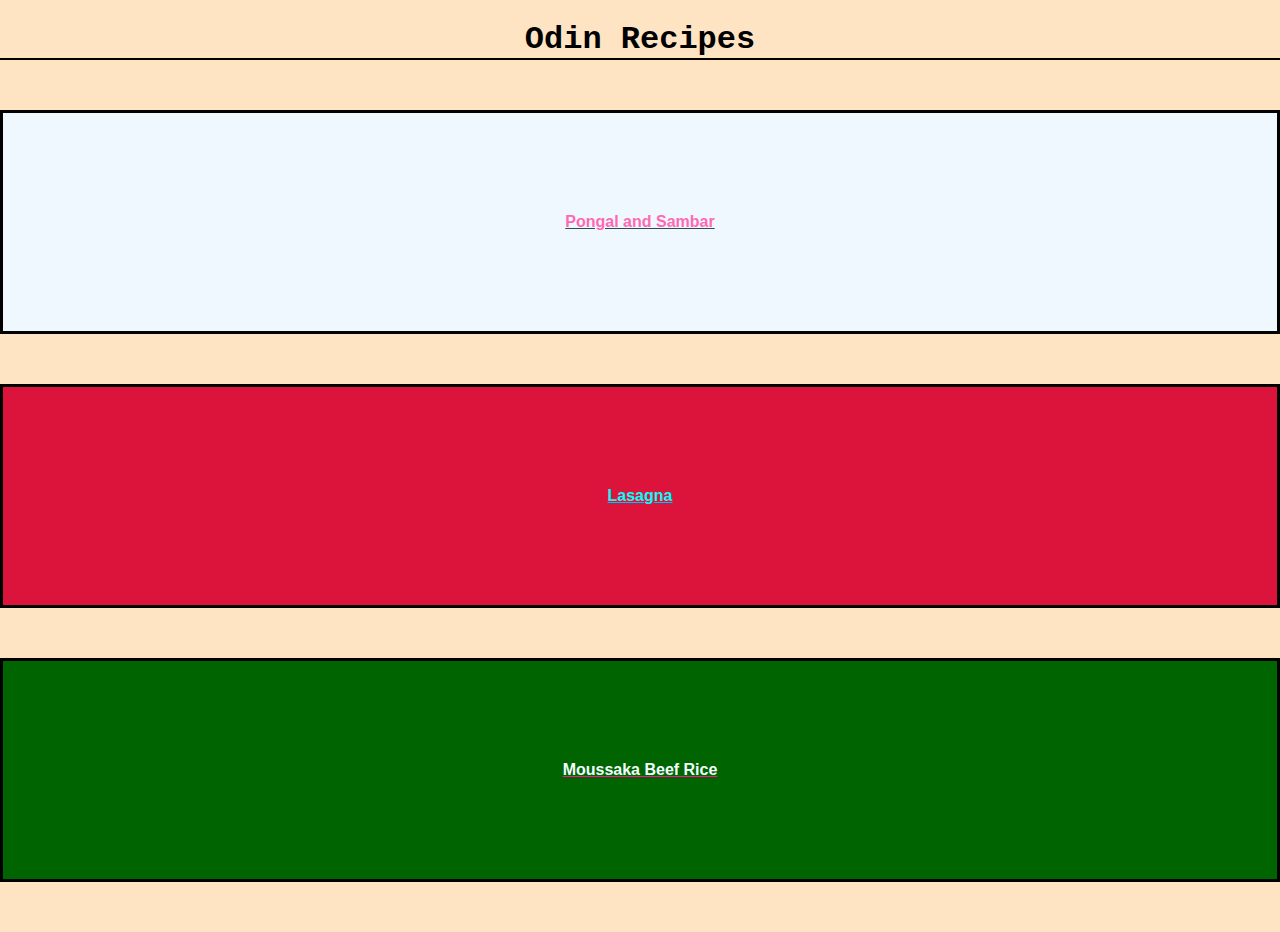
<file: odin-recipes/index.html>
<!DOCTYPE html>
<html lang="en">
<head>
    <meta charset="UTF-8">
    <meta name="viewport" content="width=device-width, initial-scale=1.0">
    <title>Recipes</title>
    <link rel="stylesheet" href="styles.css">
</head>
<body>
    <h1 class="main-heading">Odin Recipes</h1>
    <div class="recipe-list">
            <a class="first-recipe" href="./recipes/pongal-and-sambar.html"><strong>Pongal and Sambar</strong></a>
            <a class="second-recipe" href="./recipes/lasagna.html"><strong>Lasagna</strong></a>
            <a class="third-recipe" href="./recipes/moussaka-beef-rice.html"><strong>Moussaka Beef Rice</strong></a>
    </div>
</body>
</html>
</file>
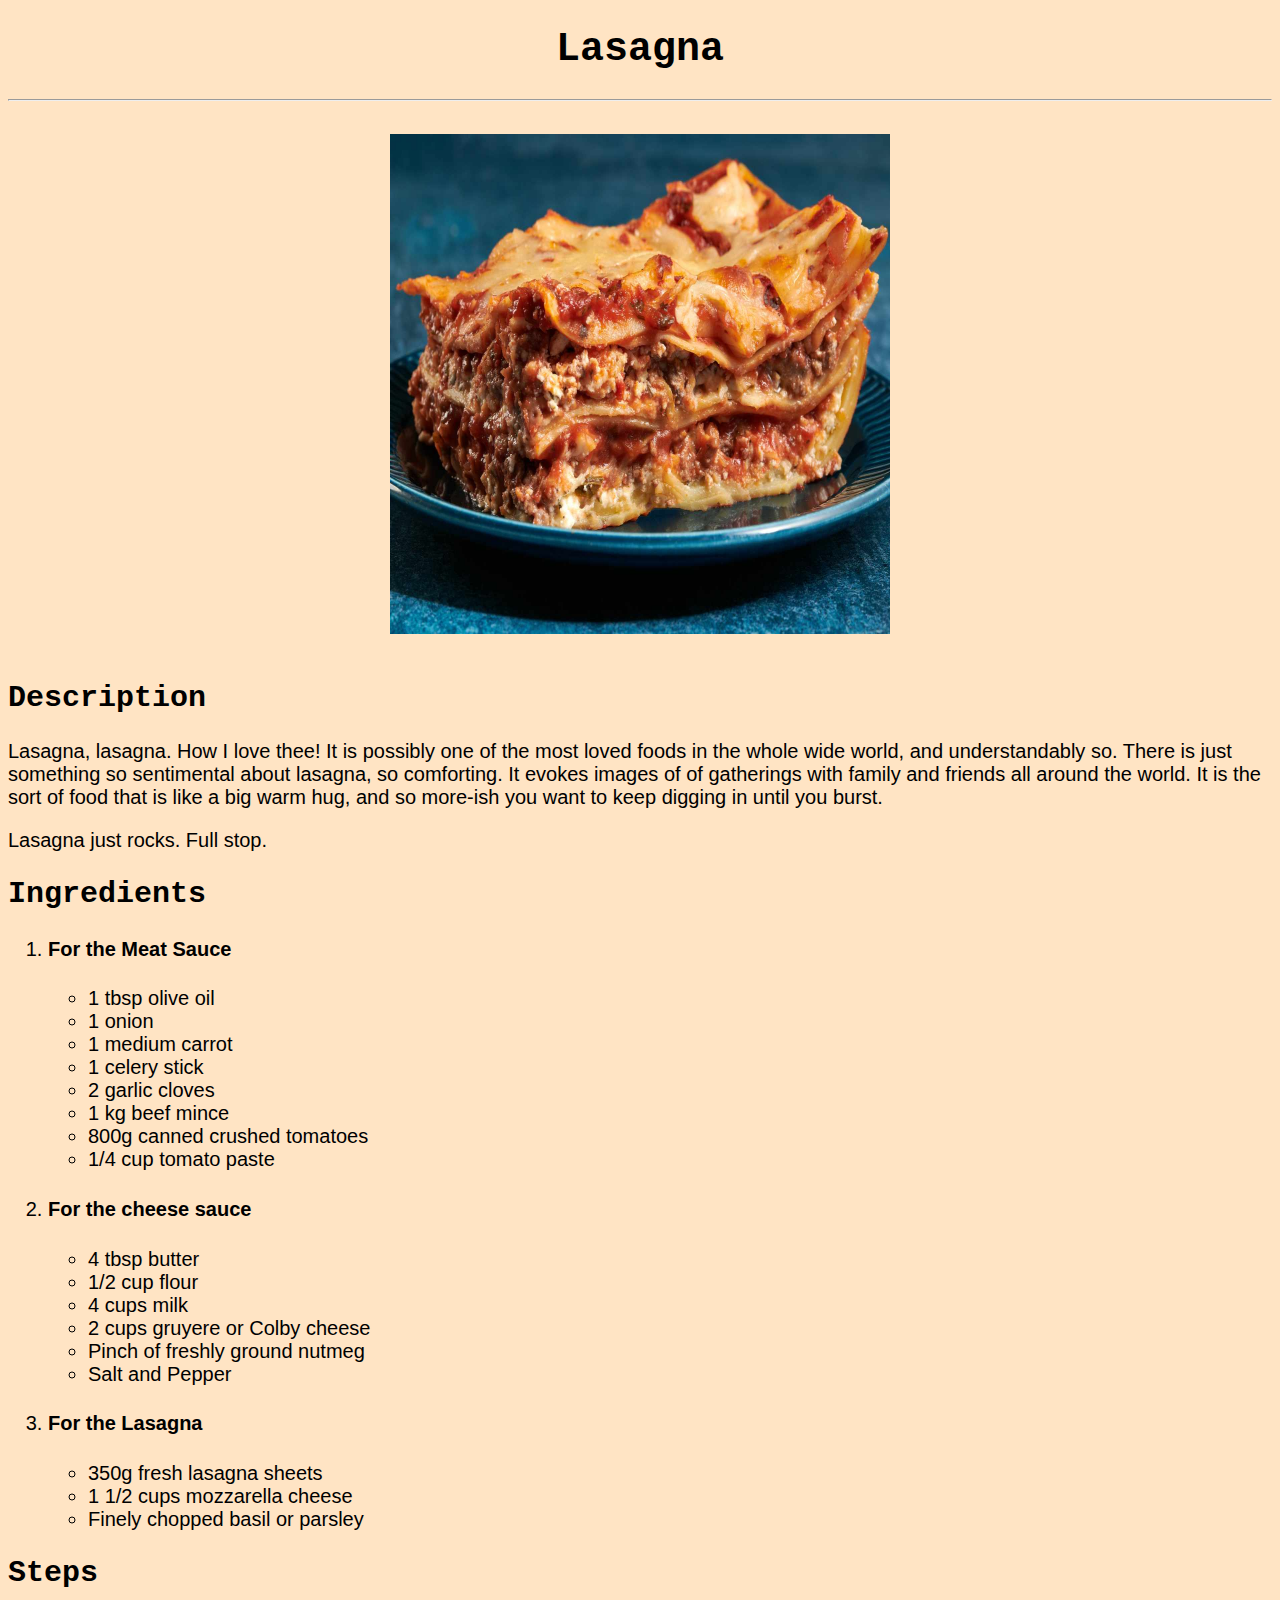
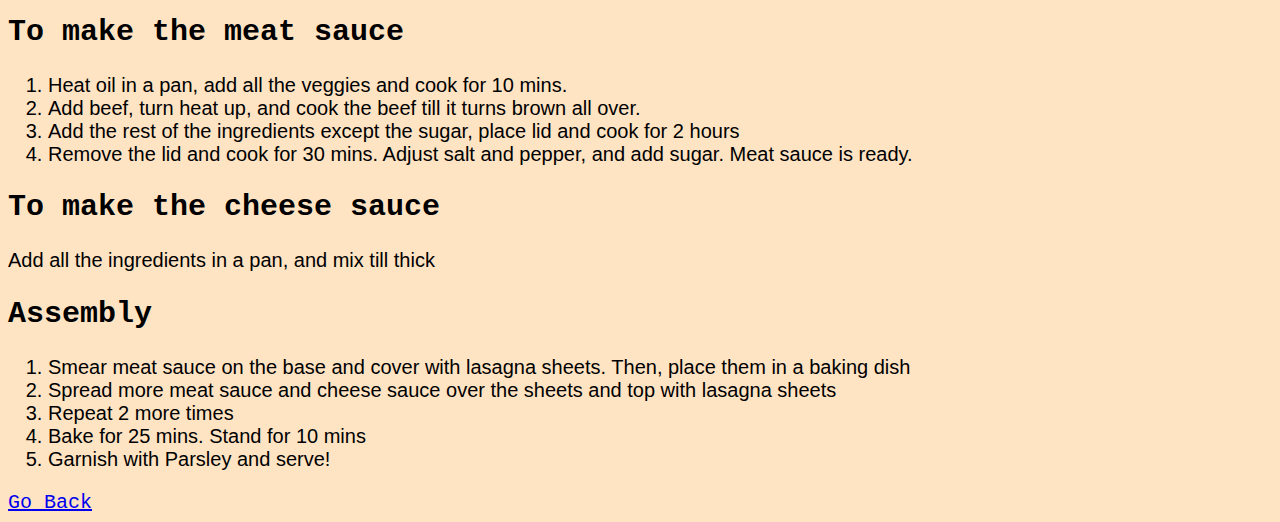
<file: odin-recipes/recipes/lasagna.html>
<!DOCTYPE html>
<html lang="en">
<head>
    <meta charset="UTF-8">
    <meta name="viewport" content="width=device-width, initial-scale=1.0">
    <title>Lasagna Recipe</title>
    <link rel="stylesheet" href="styles.css">
</head>
<body>
    <h1 class="main-heading">Lasagna</h1>
    <hr><br>
    <img class="image" src="../images/lasagna.jpg" alt="Lasagna" width="500" height="500">
    <br>
    <h2>Description</h2>
    <p>Lasagna, lasagna. How I love thee! It is possibly one of the most loved foods in the whole wide world, and understandably so. There is just something so sentimental about lasagna, so comforting. It evokes images of of gatherings with family and friends all around the world. It is the sort of food that is like a big warm hug, and so more-ish you want to keep digging in until you burst.</p>
    <p>Lasagna just rocks. Full stop.</p>
    <h2>Ingredients</h2>
    <ol>
    <li><h4>For the Meat Sauce</h4></li>
    <ul>
        <li>1 tbsp olive oil</li>
        <li>1 onion</li>
        <li>1 medium carrot</li>
        <li>1 celery stick</li>
        <li>2 garlic cloves</li>
        <li>1 kg beef mince</li>
        <li>800g canned crushed tomatoes</li>
        <li>1/4 cup tomato paste</li>
    </ul>
    <li><h4>For the cheese sauce</h4></li>
    <ul>
        <li>4 tbsp butter</li>
        <li>1/2 cup flour</li>
        <li>4 cups milk</li>
        <li>2 cups gruyere or Colby cheese</li>
        <li>Pinch of freshly ground nutmeg</li>
        <li>Salt and Pepper</li>
    </ul>
    <li><h4>For the Lasagna</h4></li>
    <ul>
        <li>350g fresh lasagna sheets</li>
        <li>1 1/2 cups mozzarella cheese</li>
        <li>Finely chopped basil or parsley</li>
    </ul>
    </ol>
    <h2>Steps</h2>
    <h2>To make the meat sauce</h2>
    <ol>
        <li>Heat oil in a pan, add all the veggies and cook for 10 mins.</li>
        <li>Add beef, turn heat up, and cook the beef till it turns brown all over.</li>
        <li>Add the rest of the ingredients except the sugar, place lid and cook for 2 hours</li>
        <li>Remove the lid and cook for 30 mins. Adjust salt and pepper, and add sugar. Meat sauce is ready.</li>
    </ol>
    <h2>To make the cheese sauce</h2>
    <p>Add all the ingredients in a pan, and mix till thick</p>
    <h2>Assembly</h2>
    <ol>
        <li>Smear meat sauce on the base and cover with lasagna sheets. Then, place them in a baking dish</li>
        <li>Spread more meat sauce and cheese sauce over the sheets and top with lasagna sheets</li>
        <li>Repeat 2 more times</li>
        <li>Bake for 25 mins. Stand for 10 mins</li>
        <li>Garnish with Parsley and serve!</li>
    </ol>
    <a href="../index.html">Go Back</a>
</body>
</html>
</file>
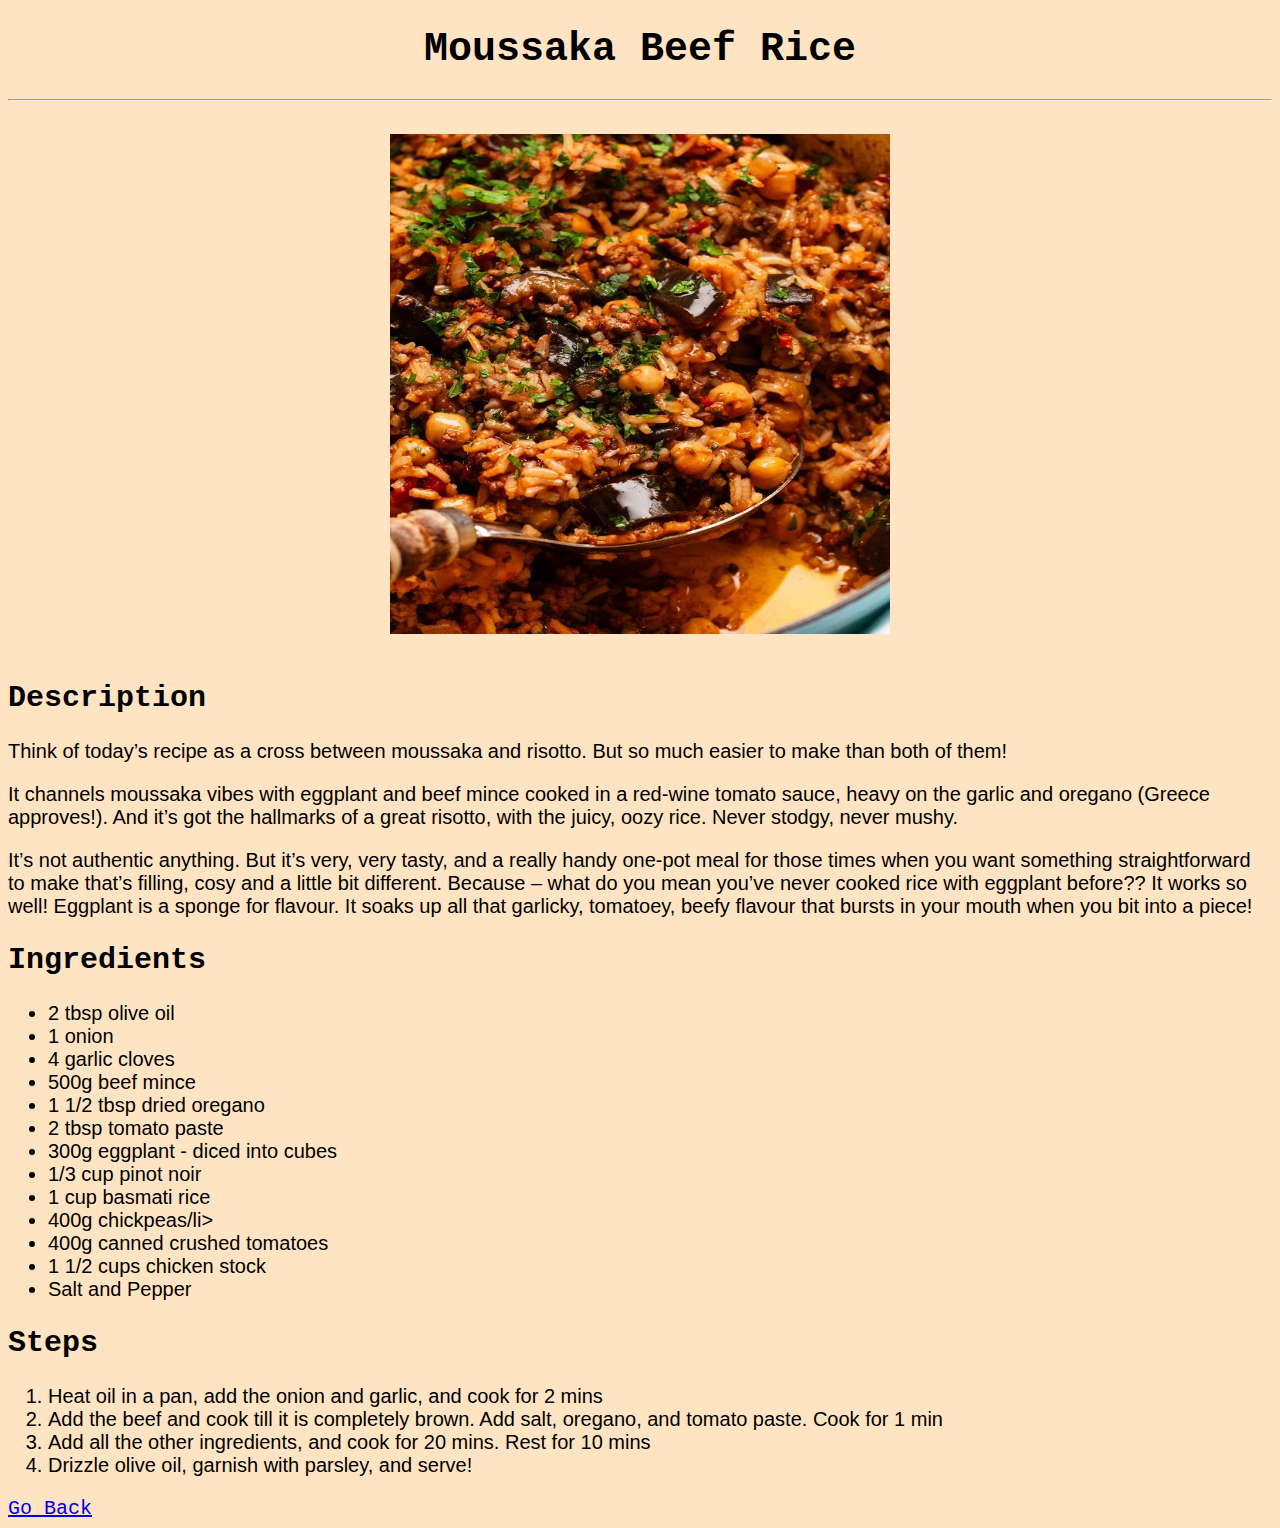
<file: odin-recipes/recipes/moussaka-beef-rice.html>
<!DOCTYPE html>
<html lang="en">
<head>
    <meta charset="UTF-8">
    <meta name="viewport" content="width=device-width, initial-scale=1.0">
    <title>Moussaka Beef Rice recipe</title>
    <link rel="stylesheet" href="styles.css">
</head>
<body>
    <h1 class="main-heading">Moussaka Beef Rice</h1>
    <hr><br>
    <img class="image" src="../images/moussaka-beef-rice.jpg" alt="Moussaka Beef Rice" width="500" height="500">
    <br>
    <h2>Description</h2>
    <p>Think of today’s recipe as a cross between moussaka and risotto. But so much easier to make than both of them!</p>
    <p>It channels moussaka vibes with eggplant and beef mince cooked in a red-wine tomato sauce, heavy on the garlic and oregano (Greece approves!). And it’s got the hallmarks of a great risotto, with the juicy, oozy rice. Never stodgy, never mushy.</p>     
    <p>It’s not authentic anything. But it’s very, very tasty, and a really handy one-pot meal for those times when you want something straightforward to make that’s filling, cosy and a little bit different. Because – what do you mean you’ve never cooked rice with eggplant before?? It works so well! Eggplant is a sponge for flavour. It soaks up all that garlicky, tomatoey, beefy flavour that bursts in your mouth when you bit into a piece!</p>
    <h2>Ingredients</h2>
    <ul>
        <li>2 tbsp olive oil</li>
        <li>1 onion</li>
        <li>4 garlic cloves</li>
        <li>500g beef mince</li>
        <li>1 1/2 tbsp dried oregano</li>
        <li>2 tbsp tomato paste</li>
        <li>300g eggplant - diced into cubes</li>
        <li>1/3 cup pinot noir</li>
        <li>1 cup basmati rice</li>
        <li>400g chickpeas/li>
        <li>400g canned crushed tomatoes</li>
        <li>1 1/2 cups chicken stock</li>
        <li>Salt and Pepper</li>
    </ul>
    <h2>Steps</h2>
    <ol>
        <li>Heat oil in a pan, add the onion and garlic, and cook for 2 mins</li>
        <li>Add the beef and cook till it is completely brown. Add salt, oregano, and tomato paste. Cook for 1 min</li>
        <li>Add all the other ingredients, and cook for 20 mins. Rest for 10 mins</li>
        <li>Drizzle olive oil, garnish with parsley, and serve!</li>
    </ol>
    <a href="../index.html">Go Back</a>
</body>
</html>
</file>
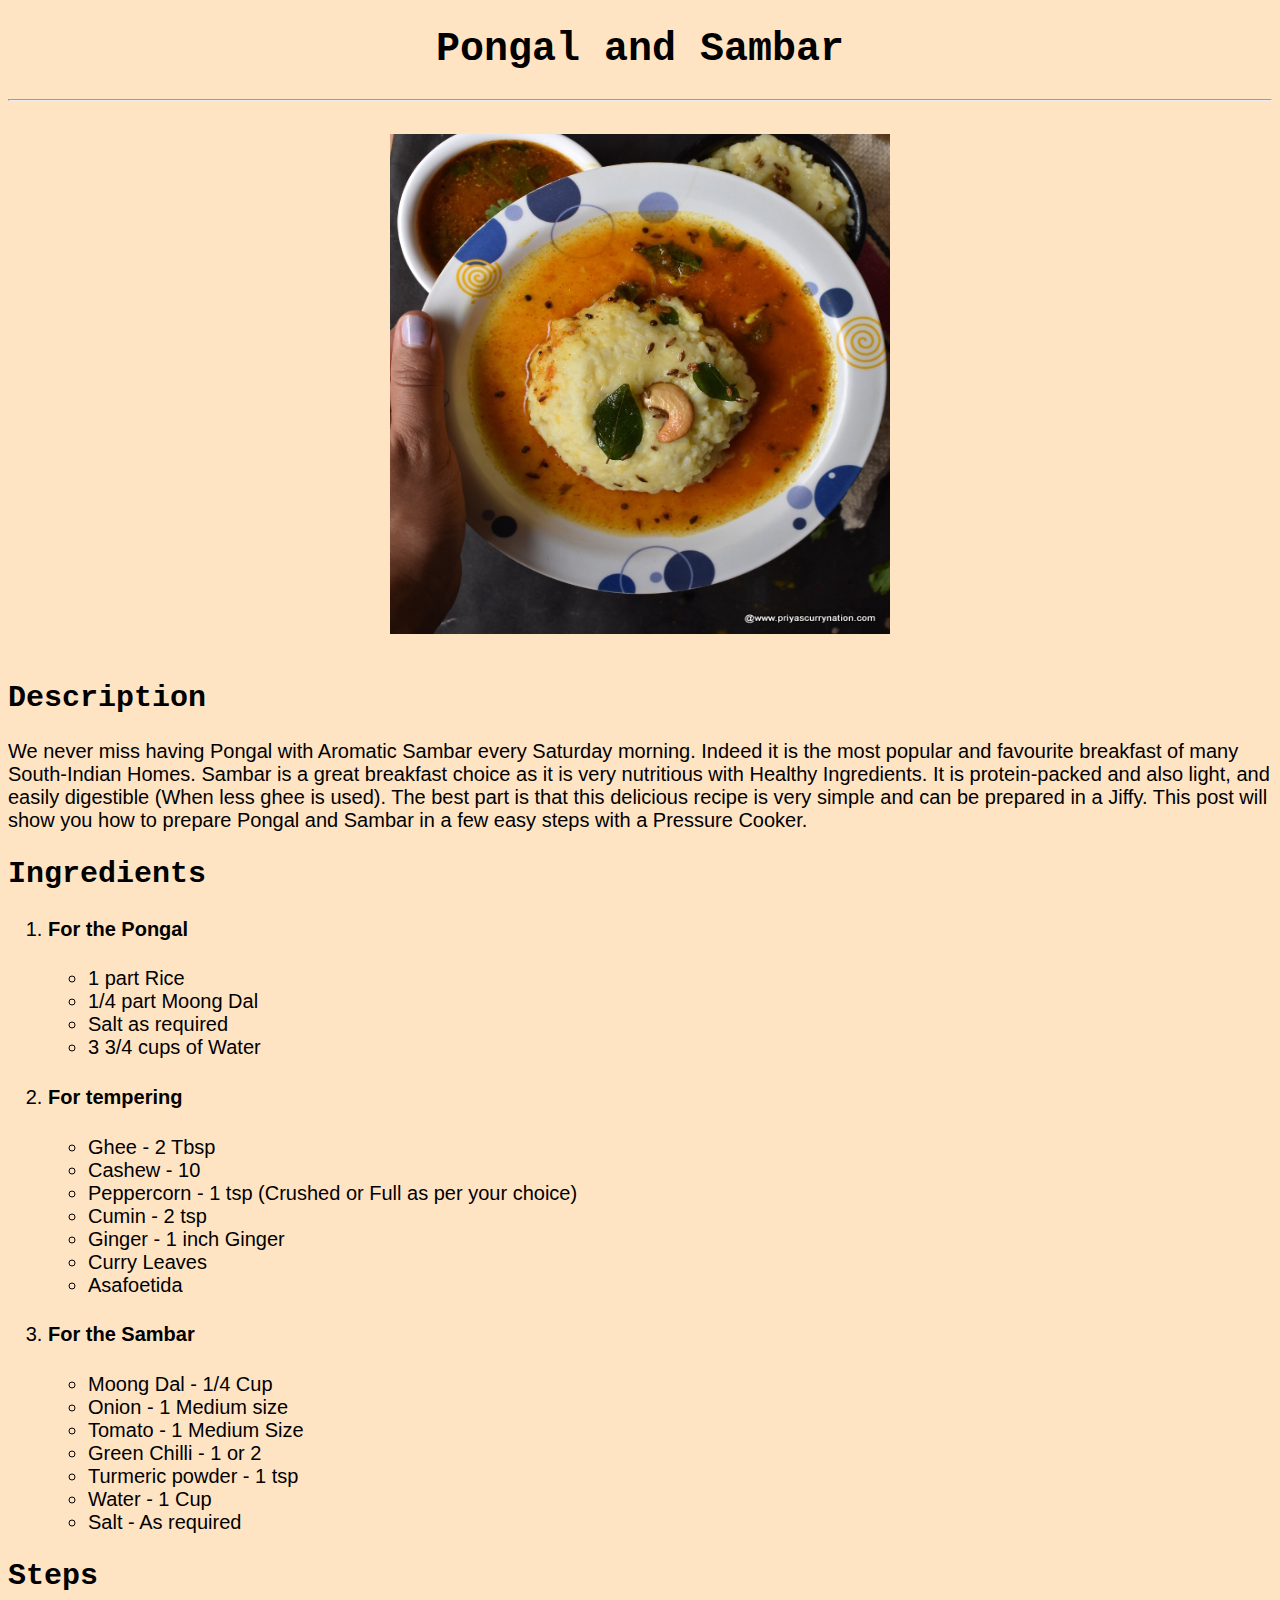
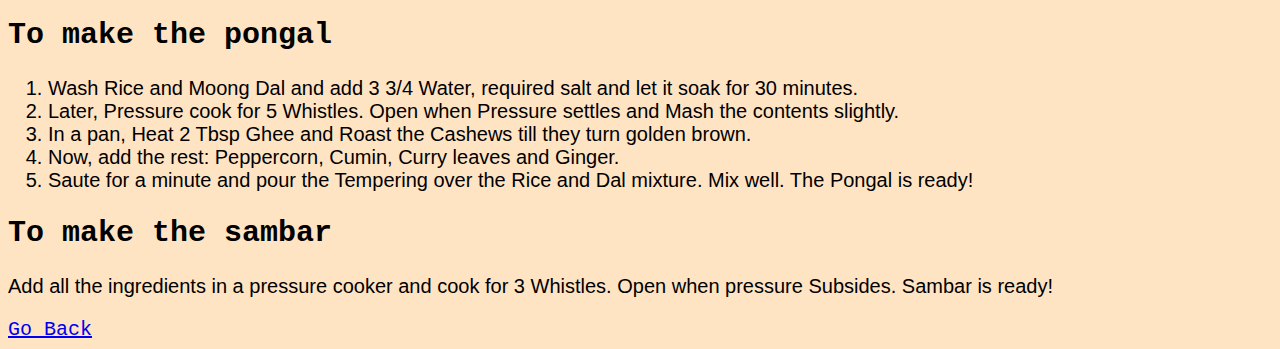
<file: odin-recipes/recipes/pongal-and-sambar.html>
<!DOCTYPE html>
<html lang="en">
<head>
    <meta charset="UTF-8">
    <meta name="viewport" content="width=device-width, initial-scale=1.0">
    <title>Pongal and Sambar recipe</title>
    <link rel="stylesheet" href="styles.css">
</head>
<body>
    <h1 class="main-heading">Pongal and Sambar</h1>
    <hr><br>
    <img class="image" src="../images/pongal-with-sambar.jpg" alt="Pongal with Sambar" width="500" height="500">
    <br>
    <h2 class="side-heading">Description</h2>
    <p>We never miss having Pongal with Aromatic Sambar every Saturday morning. Indeed it is the most popular and favourite breakfast of many South-Indian Homes.
    Sambar is a great breakfast choice as it is very nutritious with Healthy Ingredients. It is protein-packed and also light, and easily digestible (When less ghee is used).
    The best part is that this delicious recipe is very simple and can be prepared in a Jiffy. This post will show you how to prepare Pongal and Sambar in a few easy steps with a Pressure Cooker.</p>
    <h2>Ingredients</h2>
    <ol>
    <li><h4>For the Pongal</h4></li>
    <ul>
        <li>1 part Rice</li>
        <li>1/4 part Moong Dal</li>
        <li>Salt as required</li>
        <li>3 3/4 cups of Water</li>
    </ul>
    <li><h4>For tempering</h4></li>
    <ul>
    <li>Ghee - 2 Tbsp</li>
        <li>Cashew - 10</li>
        <li>Peppercorn - 1 tsp (Crushed or Full as per your choice)</li>
        <li>Cumin - 2 tsp</li>
        <li>Ginger - 1 inch Ginger</li>
        <li>Curry Leaves</li>
        <li>Asafoetida</li>
    </ul>
    <li><h4>For the Sambar</h4></li>
    <ul>
        <li>Moong Dal - 1/4 Cup</li>
        <li>Onion - 1 Medium size</li>
        <li>Tomato - 1 Medium Size</li>
        <li>Green Chilli - 1 or 2</li>
        <li>Turmeric powder - 1 tsp</li>
        <li>Water - 1 Cup</li>
        <li>Salt - As required</li>
    </ul>
    </ol>
    <h2>Steps</h2>
    <h2>To make the pongal</h2>
    <ol>
        <li>Wash Rice and Moong Dal and add 3 3/4 Water, required salt and let it soak for 30 minutes.</li>
        <li>Later, Pressure cook for 5 Whistles. Open when Pressure settles and Mash the contents slightly.</li>
        <li>In a pan, Heat 2 Tbsp Ghee and Roast the Cashews till they turn golden brown.</li>
        <li>Now, add the rest: Peppercorn, Cumin, Curry leaves and Ginger.</li>
        <li>Saute for a minute and pour the Tempering over the Rice and Dal mixture. Mix well. The Pongal is ready!</li>
    </ol>
    <h2>To make the sambar</h2>
    <p>Add all the ingredients in a pressure cooker and cook for 3 Whistles. Open when pressure Subsides. Sambar is ready!</p>
    <a href="../index.html">Go Back</a>
</body>
</html>
</file>
<file: odin-recipes/styles.css>
body {
    font-family: 'Segoe UI', Tahoma, Geneva, Verdana, sans-serif;
    background-color: bisque;
    box-sizing: border-box;
    margin: 0px;
}

.main-heading {
    font-family: 'Courier New', Courier, monospace;
    text-align: center;
    border-bottom: solid black;
    border-width: 2px;
}

.recipe-list {
    list-style-position: inside;
    display: block;
    margin: 0 auto;
    height: auto;
    color: darkorchid;
}

.first-recipe, .second-recipe, .third-recipe {
    display: block;
    margin: 50px 0px;
    padding: 100px;
    outline: 2px;
    text-align: center;
    border: solid black;
}

.first-recipe {
    background-color: aliceblue;
    color: hotpink;
    text-decoration-color: darkslategrey; 
}

.second-recipe {
    background-color: crimson;
    color: aqua;
    text-decoration-color: deepskyblue 
}

.third-recipe {
    background-color: darkgreen;
    color: azure;
    text-decoration-color: deeppink;
}
</file>
<file: odin-recipes/recipes/styles.css>
body {
    background-color: bisque;
    font-size: 20px;
    font-family: 'Courier New', Courier, monospace;
    
}

.main-heading {
    text-align: center;
}

.image {
    display: table;
    margin: 0 auto;
}

p, ul, ol, li{
    font-size: 20px;
    font-family: 'Segoe UI', Tahoma, Geneva, Verdana, sans-serif;
}
</file>
